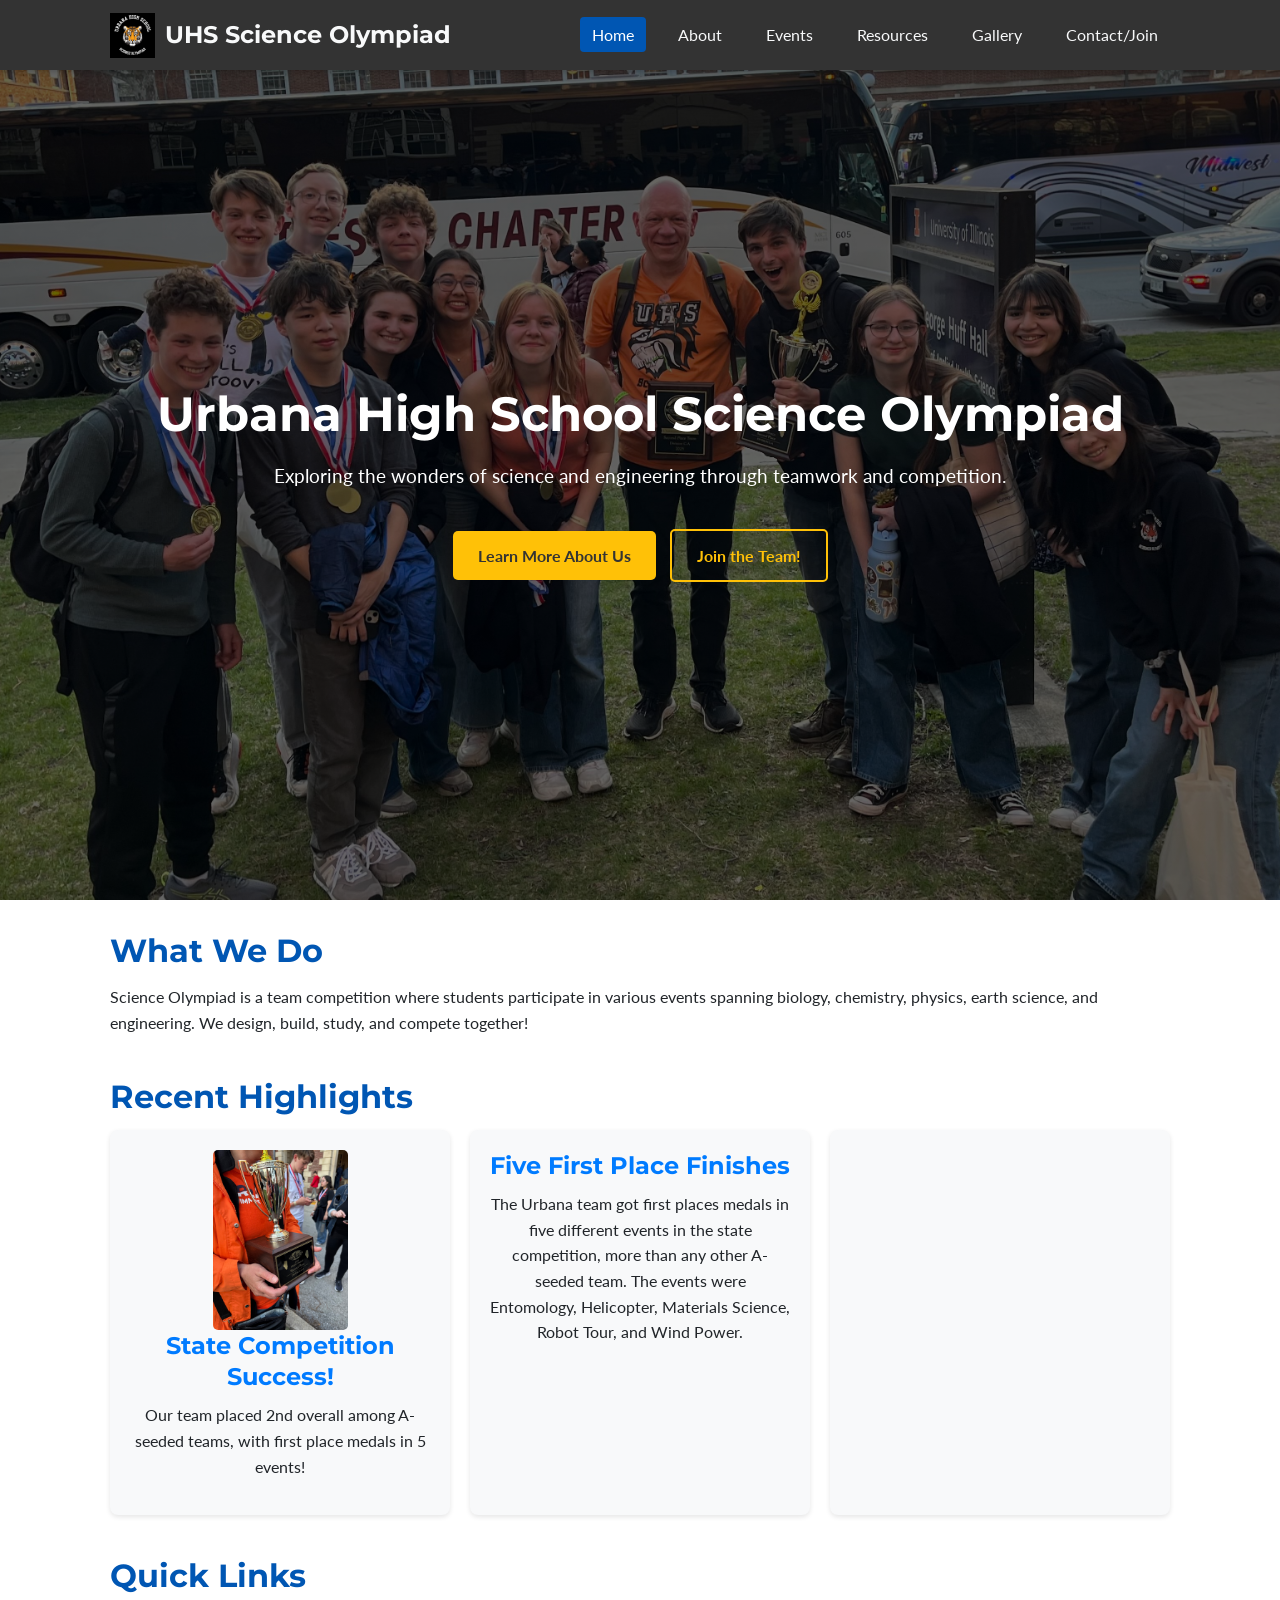
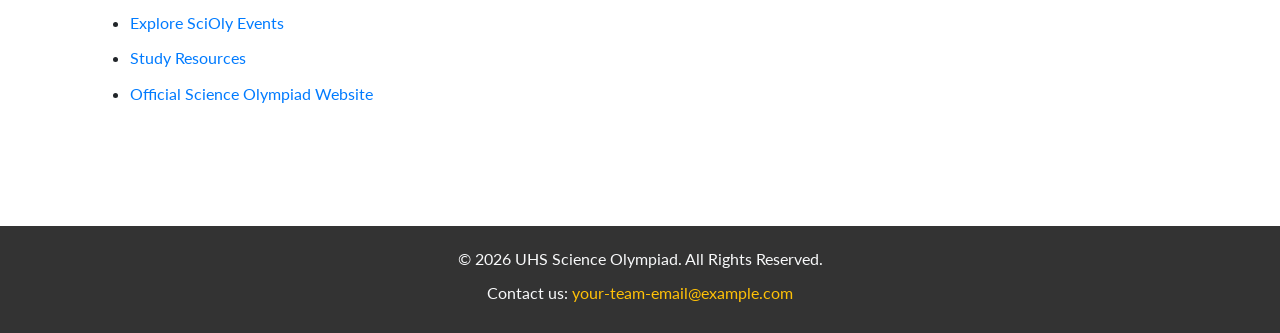
<file: index.html>
<!DOCTYPE html>
<html lang="en">
<head>
    <meta charset="UTF-8">
    <meta name="viewport" content="width=device-width, initial-scale=1.0">
    <meta name="description" content="Welcome to Urbana High School's Science Olympiad Team website. Find information about the team, events, resources, and how to join.">
    <title>UHS Science Olympiad</title>
    <link rel="stylesheet" href="css/style.css">
    <link rel="icon" href="images/favicon.ico" type="image/x-icon">
    <!-- Add links to any web fonts here if you use them -->
    <link href="https://fonts.googleapis.com/css2?family=Lato:wght@400;700&family=Montserrat:wght@700&display=swap" rel="stylesheet">
</head>
<body>
    <header>
        <nav class="navbar">
            <div class="container">
                <a href="index.html" class="nav-logo">
                    <img src="images/logo.jpg" alt="Team Logo" class="logo-img">
                    <span class="logo-text">UHS Science Olympiad</span>
                </a>
                <ul class="nav-menu">
                    <li class="nav-item"><a href="index.html" class="nav-link active">Home</a></li>
                    <li class="nav-item"><a href="about.html" class="nav-link">About</a></li>
                    <li class="nav-item"><a href="events.html" class="nav-link">Events</a></li>
                    <li class="nav-item"><a href="resources.html" class="nav-link">Resources</a></li>
                    <li class="nav-item"><a href="gallery.html" class="nav-link">Gallery</a></li>
                    <li class="nav-item"><a href="contact.html" class="nav-link">Contact/Join</a></li>
                </ul>
                <div class="hamburger">
                    <span class="bar"></span>
                    <span class="bar"></span>
                    <span class="bar"></span>
                </div>
            </div>
        </nav>
    </header>

    <section class="hero">
        <div class="hero-content">
            <h1>Urbana High School Science Olympiad</h1>
            <p>Exploring the wonders of science and engineering through teamwork and competition.</p>
            <a href="about.html" class="cta-button">Learn More About Us</a>
            <a href="contact.html" class="cta-button secondary">Join the Team!</a>
        </div>
    </section>

    <main class="container page-content">
        <section class="intro-section">
            <h2>What We Do</h2>
            <p>Science Olympiad is a team competition where students participate in various events spanning biology, chemistry, physics, earth science, and engineering. We design, build, study, and compete together!</p>
            <!-- Add more engaging content here -->
        </section>

        <section class="highlights-section">
            <h2>Recent Highlights</h2>
            <div class="highlight-grid">
                <div class="highlight-item">
                    <img src="images/trophy.jpg" alt="Competition Highlight 1" loading="lazy">
                    <h3>State Competition Success!</h3>
                    <p>Our team placed 2nd overall among A-seeded teams, with first place medals in 5 events!</p>
                </div>
                <div class="highlight-item">
                    <h3> Five First Place Finishes</h3>
                    <p>The Urbana team got first places medals in five different events in the state competition, more than any other A-seeded team. The events were Entomology, Helicopter, Materials Science, Robot Tour, and Wind Power.</p>
                </div>
                <div class="highlight-item">
                   </div>
            </div>
        </section>

         <section class="quick-links">
             <h2>Quick Links</h2>
             <ul>
                 <li><a href="events.html">Explore SciOly Events</a></li>
                 <li><a href="resources.html">Study Resources</a></li>
                 <li><a href="https://www.soinc.org/" target="_blank" rel="noopener noreferrer">Official Science Olympiad Website</a></li>
             </ul>
         </section>
    </main>

    <footer>
        <div class="container">
            <p>© <span id="current-year"></span> UHS Science Olympiad. All Rights Reserved.</p>
            <p>Contact us: <a href="mailto:your-team-email@example.com">your-team-email@example.com</a></p>
            <!-- Add social media links if you have them -->
        </div>
    </footer>

    <script src="js/script.js"></script>
</body>
</html>
</file>
<file: css/style.css>
/* --- General Styles & Resets --- */
:root {
    /* Define color variables for easy changes */
    --primary-color: #0056b3; /* Example: A strong blue */
    --secondary-color: #007bff; /* Example: A lighter blue */
    --accent-color: #ffc107; /* Example: Yellow/Gold for highlights */
    --dark-color: #333;
    --light-color: #f8f9fa;
    --text-color: #212529;
    --body-font: 'Lato', sans-serif;
    --heading-font: 'Montserrat', sans-serif;
    --navbar-height: 70px;
}

* {
    box-sizing: border-box;
    margin: 0;
    padding: 0;
}

body {
    font-family: var(--body-font);
    line-height: 1.6;
    color: var(--text-color);
    background-color: #fff; /* White background for content */
    padding-top: var(--navbar-height); /* Prevent content from hiding under fixed navbar */
}

h1, h2, h3, h4, h5, h6 {
    font-family: var(--heading-font);
    margin-bottom: 0.8rem;
    line-height: 1.3;
    color: var(--primary-color);
}

h1 { font-size: 2.5rem; }
h2 { font-size: 2rem; }
h3 { font-size: 1.5rem; }

p {
    margin-bottom: 1rem;
}

a {
    color: var(--secondary-color);
    text-decoration: none;
    transition: color 0.3s ease;
}

a:hover {
    color: var(--primary-color);
    text-decoration: underline;
}

img {
    max-width: 100%;
    height: auto; /* Maintain aspect ratio */
    display: block; /* Remove extra space below images */
}

ul {
    list-style: none;
}

.container {
    max-width: 1100px;
    margin: 0 auto;
    padding: 0 20px;
}

.page-content {
    padding-top: 30px;
    padding-bottom: 40px;
}

/* --- Navigation Bar --- */
.navbar {
    background-color: var(--dark-color);
    color: var(--light-color);
    position: fixed; /* Make it stick to the top */
    top: 0;
    left: 0;
    width: 100%;
    z-index: 1000; /* Ensure it's above other content */
    height: var(--navbar-height);
    box-shadow: 0 2px 5px rgba(0,0,0,0.2);
}

.navbar .container {
    display: flex;
    justify-content: space-between;
    align-items: center;
    height: 100%;
}

.nav-logo {
    display: flex;
    align-items: center;
    color: var(--light-color);
    text-decoration: none;
}
.nav-logo:hover {
    color: var(--accent-color);
}

.logo-img {
    height: 45px; /* Adjust as needed */
    margin-right: 10px;
}

.logo-text {
    font-family: var(--heading-font);
    font-size: 1.5rem;
    font-weight: bold;
}

.nav-menu {
    display: flex;
    list-style: none;
}

.nav-item {
    margin-left: 20px;
}

.nav-link {
    color: var(--light-color);
    text-decoration: none;
    padding: 8px 12px;
    border-radius: 4px;
    transition: background-color 0.3s ease, color 0.3s ease;
}

.nav-link:hover,
.nav-link.active {
    background-color: var(--primary-color);
    color: #fff;
    text-decoration: none;
}

/* --- Hamburger Menu (for mobile) --- */
.hamburger {
    display: none; /* Hidden by default on larger screens */
    cursor: pointer;
}

.bar {
    display: block;
    width: 25px;
    height: 3px;
    margin: 5px auto;
    background-color: var(--light-color);
    transition: all 0.3s ease-in-out;
}

/* --- Hero Section --- */
.hero {
    background: linear-gradient(rgba(0, 0, 0, 0.6), rgba(0, 0, 0, 0.6)), url('../images/hero-background.jpg') no-repeat center center/cover;
    color: #fff;
    height: calc(100vh - var(--navbar-height)); /* Full viewport height minus navbar */
    display: flex;
    justify-content: center;
    align-items: center;
    text-align: center;
    padding: 0 20px;
}

.hero-content h1 {
    font-size: 3rem;
    margin-bottom: 1rem;
    color: #fff; /* Override default heading color */
}

.hero-content p {
    font-size: 1.2rem;
    margin-bottom: 2rem;
}

.cta-button {
    display: inline-block;
    background-color: var(--accent-color);
    color: var(--dark-color);
    padding: 12px 25px;
    border: none;
    border-radius: 5px;
    font-size: 1rem;
    font-weight: bold;
    text-decoration: none;
    margin: 5px;
    transition: background-color 0.3s ease, transform 0.3s ease;
}

.cta-button:hover {
    background-color: #e6ac00; /* Darker accent */
    transform: translateY(-2px);
    color: var(--dark-color);
    text-decoration: none;
}
.cta-button.secondary {
    background-color: transparent;
    border: 2px solid var(--accent-color);
    color: var(--accent-color);
}
.cta-button.secondary:hover {
     background-color: var(--accent-color);
     color: var(--dark-color);
}

/* --- Content Sections --- */
.intro-section, .highlights-section, .quick-links, .event-list, .contact-form {
    margin-bottom: 40px;
}

/* --- Highlight Grid --- */
.highlight-grid {
    display: grid;
    grid-template-columns: repeat(auto-fit, minmax(280px, 1fr)); /* Responsive grid */
    gap: 20px;
}

.highlight-item {
    background-color: var(--light-color);
    padding: 20px;
    border-radius: 8px;
    box-shadow: 0 2px 5px rgba(0,0,0,0.1);
    text-align: center;
}

.highlight-item img {
    max-width: 100%;
    height: 180px; /* Fixed height for consistency */
    object-fit: cover; /* Crop image nicely */
    border-radius: 5px;
    margin-bottom: 15px;
    margin: auto;
}

.highlight-item h3 {
    color: var(--secondary-color);
    margin-bottom: 10px;
}

/* --- Quick Links --- */
.quick-links ul {
    padding-left: 20px; /* Indent list */
}
.quick-links li {
     margin-bottom: 10px;
     list-style-type: disc; /* Add bullets */
}

/* --- Event List (for events.html) --- */
.event-item {
    display: flex;
    gap: 20px;
    align-items: flex-start;
    background-color: var(--light-color);
    padding: 20px;
    border-radius: 8px;
    margin-bottom: 20px;
    box-shadow: 0 2px 5px rgba(0,0,0,0.05);
}

.event-icon {
    width: 60px; /* Adjust size as needed */
    height: 60px;
    flex-shrink: 0; /* Prevent icon from shrinking */
    object-fit: contain; /* Use contain if icons are simple */
}

.event-item h2 {
    margin-bottom: 0.5rem;
    font-size: 1.5rem; /* Slightly smaller heading */
}


/* --- Footer --- */
footer {
    background-color: var(--dark-color);
    color: var(--light-color);
    text-align: center;
    padding: 20px 0;
    margin-top: 40px; /* Push footer down */
}

footer p {
    margin-bottom: 0.5rem;
}

footer a {
    color: var(--accent-color);
}

footer a:hover {
    color: #fff;
}

/* --- Responsive Design --- */
@media (max-width: 768px) {
    body {
        padding-top: 0; /* Remove padding when navbar isn't fixed */
    }

    .navbar {
        position: relative; /* Make navbar static on mobile */
        height: auto;
        /* background-color: red; */ /* Debugging */
    }

    .navbar .container {
        flex-direction: column;
        align-items: flex-start;
         padding: 10px 20px; /* Adjust padding */
    }

    .nav-logo {
         margin-bottom: 10px; /* Space below logo */
         width: 100%; /* Allow hamburger to be on the right */
         display: flex;
         justify-content: space-between; /* Push hamburger icon to the right */
         align-items: center;
    }


    .hamburger {
        display: block; /* Show hamburger */
    }

    .nav-menu {
        display: none; /* Hide menu by default */
        flex-direction: column;
        width: 100%;
        text-align: center;
        background-color: var(--dark-color); /* Keep background consistent */
        padding-bottom: 10px; /* Space at the bottom */
    }

    .nav-menu.active {
        display: flex; /* Show menu when active class is added by JS */
    }

    .nav-item {
        margin: 10px 0; /* Vertical spacing */
        margin-left: 0; /* Reset horizontal margin */
        width: 100%;
    }

    .nav-link {
        display: block; /* Make links take full width */
        padding: 10px;
    }
    .nav-link:hover, .nav-link.active {
         background-color: var(--primary-color);
    }


    /* Adjust hamburger animation trigger */
     .hamburger.active .bar:nth-child(2) {
        opacity: 0;
    }
    .hamburger.active .bar:nth-child(1) {
        transform: translateY(8px) rotate(45deg);
    }
     .hamburger.active .bar:nth-child(3) {
        transform: translateY(-8px) rotate(-45deg);
    }

    .hero {
        height: auto; /* Adjust hero height */
        min-height: 60vh;
        padding: 40px 20px;
    }

    .hero-content h1 {
        font-size: 2.5rem;
    }

     .event-item {
        flex-direction: column; /* Stack icon and text vertically */
        align-items: center; /* Center items */
        text-align: center;
    }
    .event-icon {
        margin-bottom: 15px;
    }
}

/* Add more specific styles for gallery, forms, schedule table, etc. as needed */
/* Example: Style for a simple gallery grid */
.gallery-grid {
    display: grid;
    grid-template-columns: repeat(auto-fit, minmax(250px, 1fr));
    gap: 15px;
}
.gallery-item img {
    width: 100%;
    height: 200px;
    object-fit: cover;
    border-radius: 5px;
    box-shadow: 0 2px 4px rgba(0,0,0,0.1);
    transition: transform 0.3s ease;
}
.gallery-item img:hover {
    transform: scale(1.03);
}

/* Example: Style for a simple contact form */
.contact-form label {
    display: block;
    margin-bottom: 5px;
    font-weight: bold;
}
.contact-form input[type="text"],
.contact-form input[type="email"],
.contact-form textarea {
    width: 100%;
    padding: 10px;
    margin-bottom: 15px;
    border: 1px solid #ccc;
    border-radius: 4px;
    font-family: inherit; /* Use body font */
}
.contact-form textarea {
    min-height: 150px;
    resize: vertical; /* Allow vertical resizing */
}
.contact-form button {
    /* Reuse CTA button styles or create new ones */
    display: inline-block;
    background-color: var(--primary-color);
    color: #fff;
    padding: 12px 25px;
    border: none;
    border-radius: 5px;
    font-size: 1rem;
    font-weight: bold;
    cursor: pointer;
    transition: background-color 0.3s ease;
}
.contact-form button:hover {
     background-color: var(--secondary-color);
}
</file>
